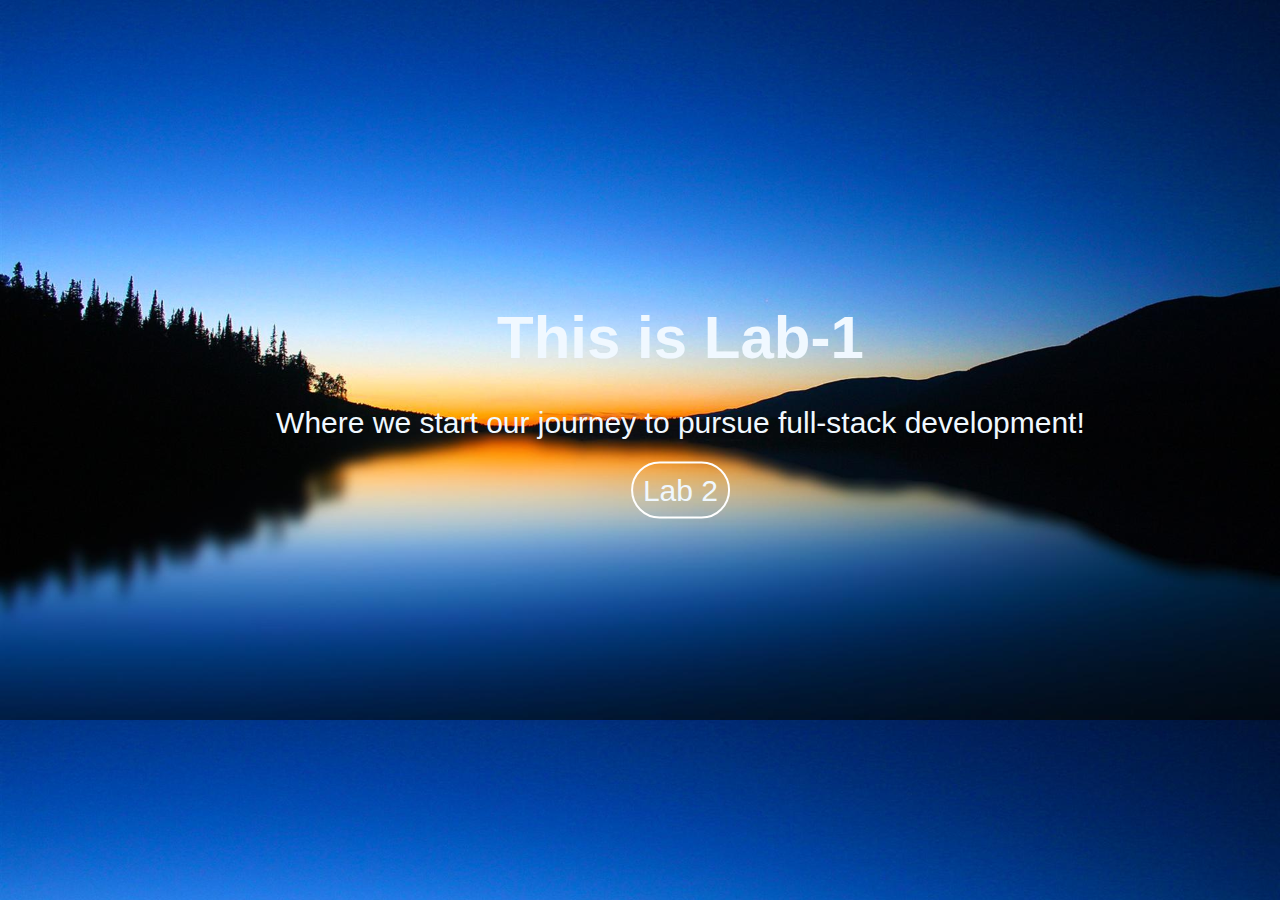
<file: index.html>
<!DOCTYPE html>
<html lang="en">
<head>
    <meta charset="UTF-8">
    <meta http-equiv="X-UA-Compatible" content="IE=edge">
    <meta name="viewport" content="width=device-width, initial-scale=1.0">
    <link rel="stylesheet" href="style.css">
    <title>BCA SEM-1 Lab-1</title>
</head>
<body>
    <div class="main"></div>
    <div class="container">
        <h1>This is Lab-1</h1><br>
        <p>Where we start our journey to pursue full-stack development!</p><br>
        <a id="apple" href="lab2/index.html">Lab 2</a>
    </div>
</body>
</html>
</file>
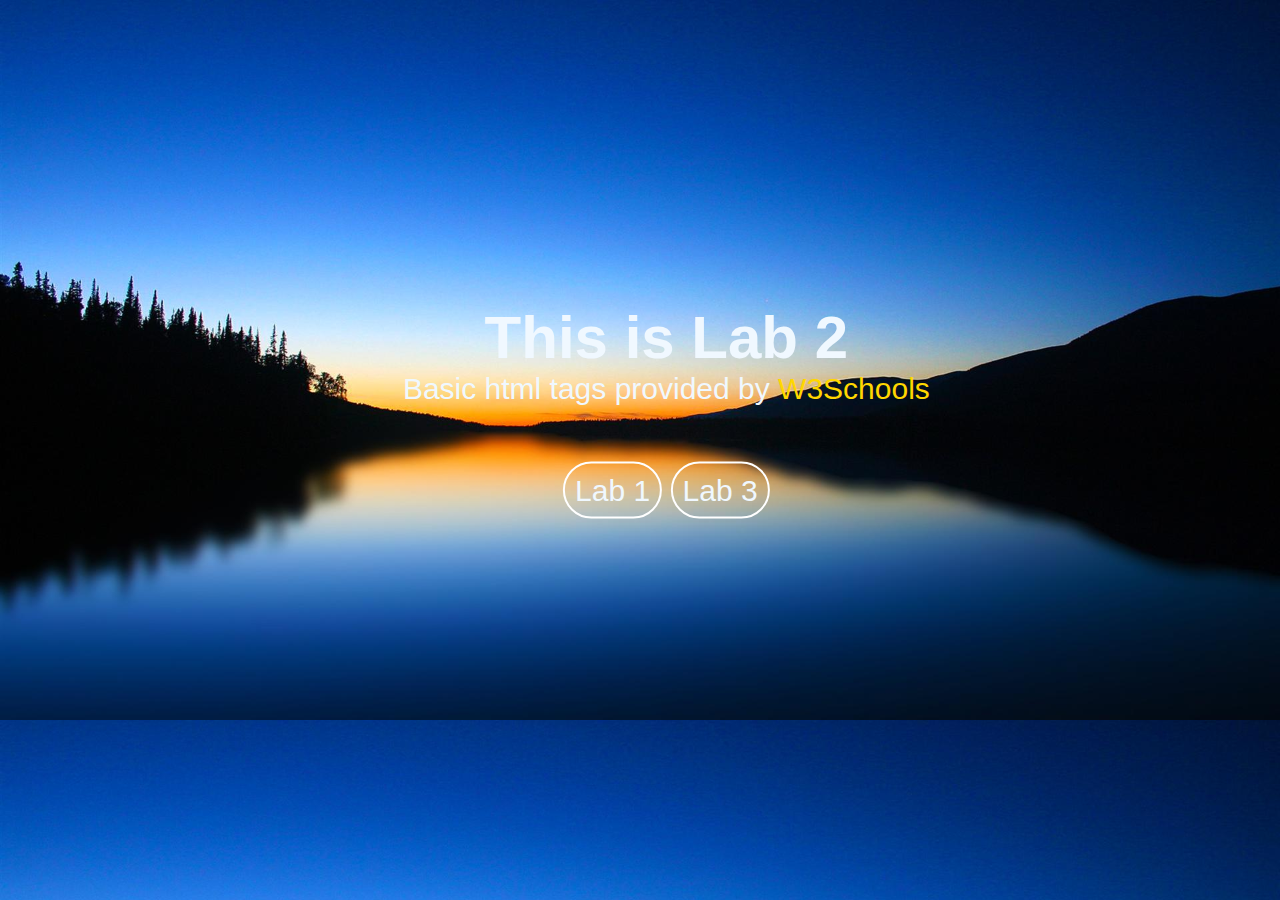
<file: lab2/index.html>
<!DOCTYPE html>
<html lang="en">
<head>
    <meta charset="UTF-8">
    <meta http-equiv="X-UA-Compatible" content="IE=edge">
    <meta name="viewport" content="width=device-width, initial-scale=1.0">
    <title>BCA Lab-2</title>
    <link rel="stylesheet" href="../style.css">
    <style>
        #me {
            text-decoration: none;
            color: gold;
        }
    </style>
</head>
<body>
    <div class="main"></div>
    <div class="container">
        <h1>This is Lab 2</h1>
        <p>Basic html tags provided by <a id="me" href="https://www.w3schools.com/html/html_basic.asp" target="_blank" rel="noopener noreferrer">W3Schools</a></p><br><br>
        <a id="apple" href="../index.html">Lab 1</a>
        <a id="apple" href="../lab3/index.html">Lab 3</a>
    </div>
</body>
</html>
</file>
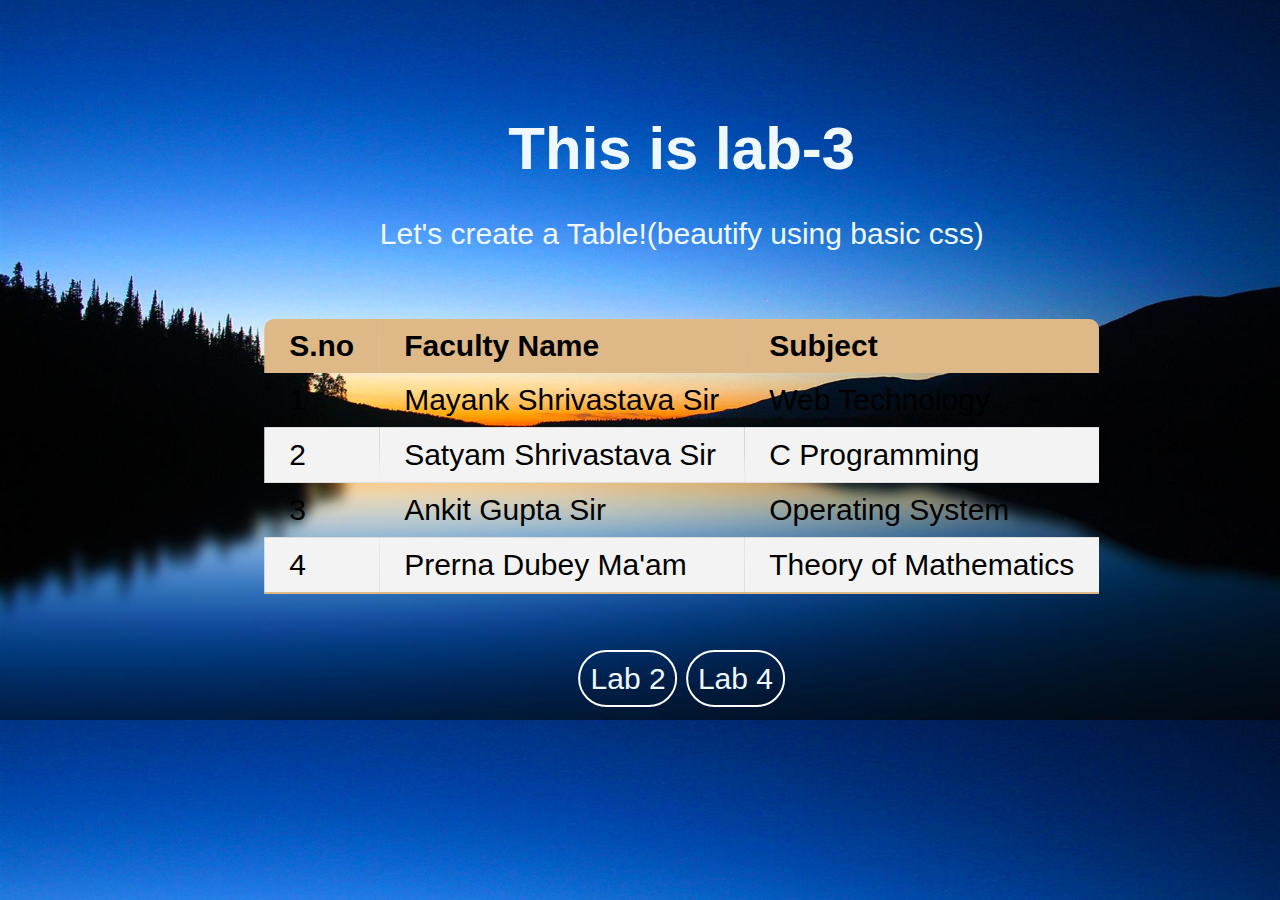
<file: lab3/index.html>
<!DOCTYPE html>
<html lang="en">
<head>
    <meta charset="UTF-8">
    <meta http-equiv="X-UA-Compatible" content="IE=edge">
    <meta name="viewport" content="width=device-width, initial-scale=1.0">
    <title>BCA Lab 3</title>
    <link rel="stylesheet" href="../style.css">
    <style>
        table {
            font-family: 'Gill Sans', 'Gill Sans MT', Calibri, 'Trebuchet MS', sans-serif;
            border-collapse: collapse;
            border-radius: 10px 10px 0 0;
            overflow: hidden;
        }
        
        thead tr {
            background-color: burlywood;
            color: black;
        }
        
        thead th,
        tbody td {
            padding: 10px 25px;
            text-align: left;
        }
        
        tbody tr {
            border-bottom: 1px solid #dddddd;
        }
        
        tbody tr:nth-of-type(even) {
            background-color: #f3f3f3;
        }
        
        tbody tr:last-of-type {
            border-bottom: 2px solid burlywood;
        }
    </style>
</head>
<body>
    <div class="main"></div>
    <div class="container">
        <h1>This is lab-3</h1><br>
    <p>Let's create a Table!(beautify using basic css)</p><br><br>
    
    <table>
        <thead>
            <tr>
                <th>S.no</th>
                <th>Faculty Name</th>
                <th>Subject</th>
            </tr>
        </thead>
        <tbody>
            <tr>
                <td>1</td>
                <td>Mayank Shrivastava Sir</td>
                <td>Web Technology</td>
            </tr>
            <tr>
                <td>2</td>
                <td>Satyam Shrivastava Sir</td>
                <td>C Programming</td>
            </tr>
            <tr>
                <td>3</td>
                <td>Ankit Gupta Sir</td>
                <td>Operating System</td>
            </tr>
            <tr>
                <td>4</td>
                <td>Prerna Dubey Ma'am</td>
                <td>Theory of Mathematics</td>
            </tr>
        </tbody>
    </table><br><br>
    <a id="apple" href="../lab2/index.html">Lab 2</a>
    <a id="apple" href="../lab4/index.html">Lab 4</a>
    </div>
</body>
</html>
</file>
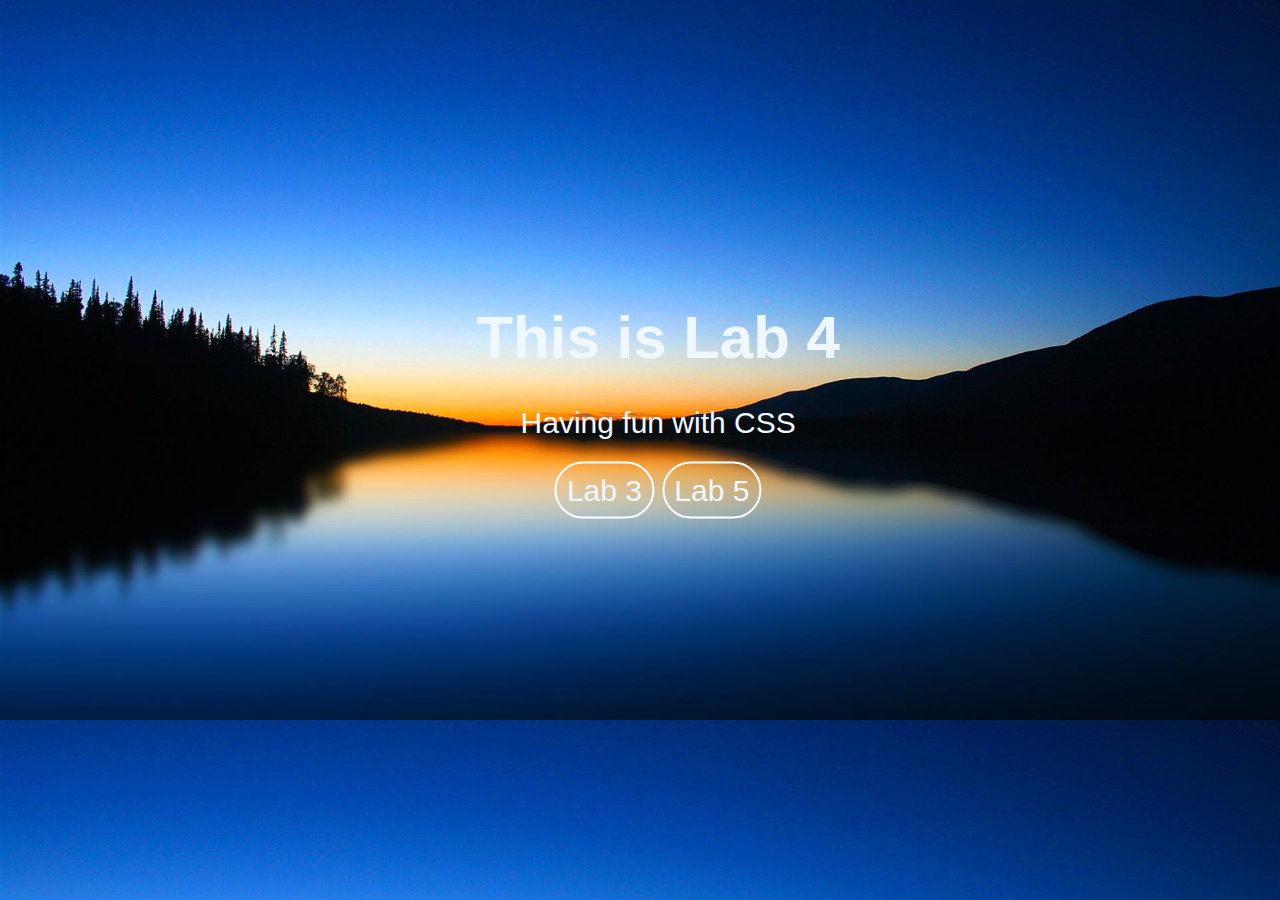
<file: lab4/index.html>
<!DOCTYPE html>
<html lang="en">
<head>
    <meta charset="UTF-8">
    <meta http-equiv="X-UA-Compatible" content="IE=edge">
    <meta name="viewport" content="width=device-width, initial-scale=1.0">
    <title>BCA Lab4</title>
    <link rel="stylesheet" href="../style.css">
</head>
<body>
    <div class="main"></div>
    <div class="container">
        <h1>This is Lab 4</h1><br>
        <p>Having fun with CSS</p><br>
        <a id="apple" href="../lab2/index.html">Lab 3</a>
        <a id="apple" href="../lab5/student form.html">Lab 5</a>
    </div>
</body>
</html>
</file>
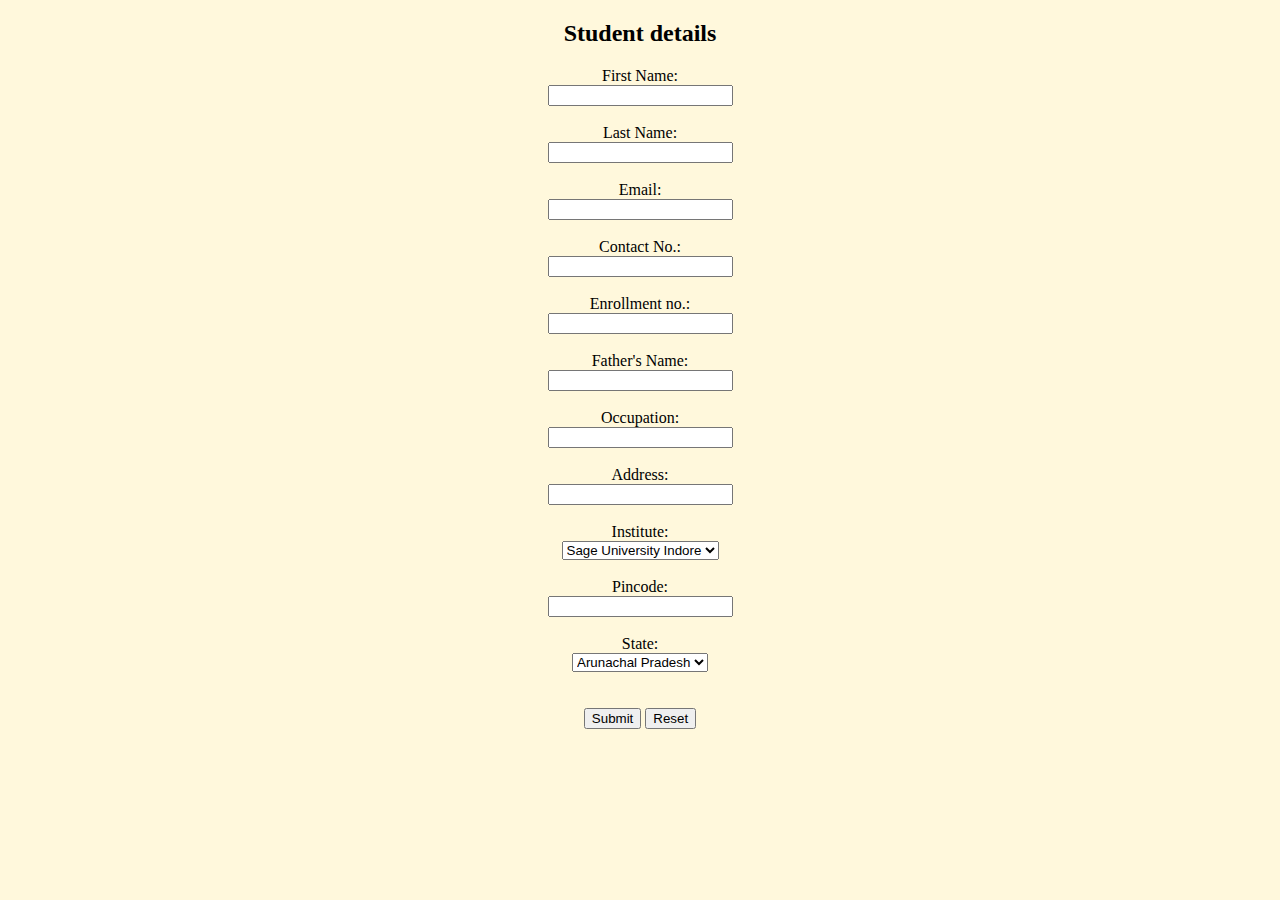
<file: lab5/student form.html>
<!DOCTYPE html>
<html>
    <body style="background-color: cornsilk;">
        <CENTER><h2>Student details</h2></CENTER>
        <CENTER><form>
            <lable for="fname">First Name:</lable><br>
            <input type="text" id="fname" name="fname"><br><br>
            <lable for="lname">Last Name:</lable><br>
            <input type="text" id="lname" name="lname"><br><br>
            <lable for="ename">Email:</lable><br>
            <input type="text" id="ename" name="ename"><br><br>
            <lable for="cname">Contact No.:</lable><br>
            <input type="text" id="cname" name="cname"><br><br>
            <lable for="ename">Enrollment no.:</lable><br>
            <input type="text" id="ename" name="ename"><br><br>
            <lable for="fname">Father's Name:</lable><br>
            <input type="text" id="fname" name="fname"><br><br>
            <lable for="oname">Occupation:</lable><br>
            <input type="text" id="oname" name="oname"><br><br>
            <lable for="aname">Address:</lable><br>
            <input type="text" id="aname" name="aname"><br><br>
            <lable for="iname">Institute:</lable><br>
            <select id="iname" name="iname">
                <option value="sageuniversity">Sage University Indore</option>

            </select><br><br>
            <lable for="pname">Pincode:</lable><br>
            <input type="text" id="pname" name="pname"><br><br>
            <lable for="sname">State:</lable><br>
            <select id="sname" name="sname">
                <option value="arunachalpradesh">Arunachal Pradesh</option>
                <option value="andhrapradesh">Andhra Pradesh</option>
                <option value="madhyapradesh">Madhya Pradesh</option>
                <option value="maharashtra">Maharashtra</option>
            </select><br><br><br>
            <input type="button" onclick="alert('Your form is submitted')" value="Submit">
            <input type="button" value="Reset">
        </form></CENTER>
    </body>
</html>
</file>
<file: style.css>
*{
    margin: 0;
    padding: 0;
}

body{
	font-family: 'Gill Sans', 'Gill Sans MT', Calibri, 'Trebuchet MS', sans-serif;
    font-size: 30px;
    background-image: linear-gradient(rgba(0,0,0,5) , rgba(0,0,0,5)), url('2.jpg');
    background-size: cover;

}


.container{
	position: absolute;
	text-align: center;
	top: 45%;
	left: 50%;
	transform: translate(-45%,-50%);
	width: max-content;
}



h1{
    color: aliceblue;
}

p{
    color: aliceblue;
}

a{
    color: aliceblue;
}

#apple{
    text-decoration: none;
    border: 2px solid white;
    border-radius: 30px;
    padding: 10px;
}

#apple:hover{
    color: black;
    background: whitesmoke;
    transition: 0.5s ease-in;
}
</file>
